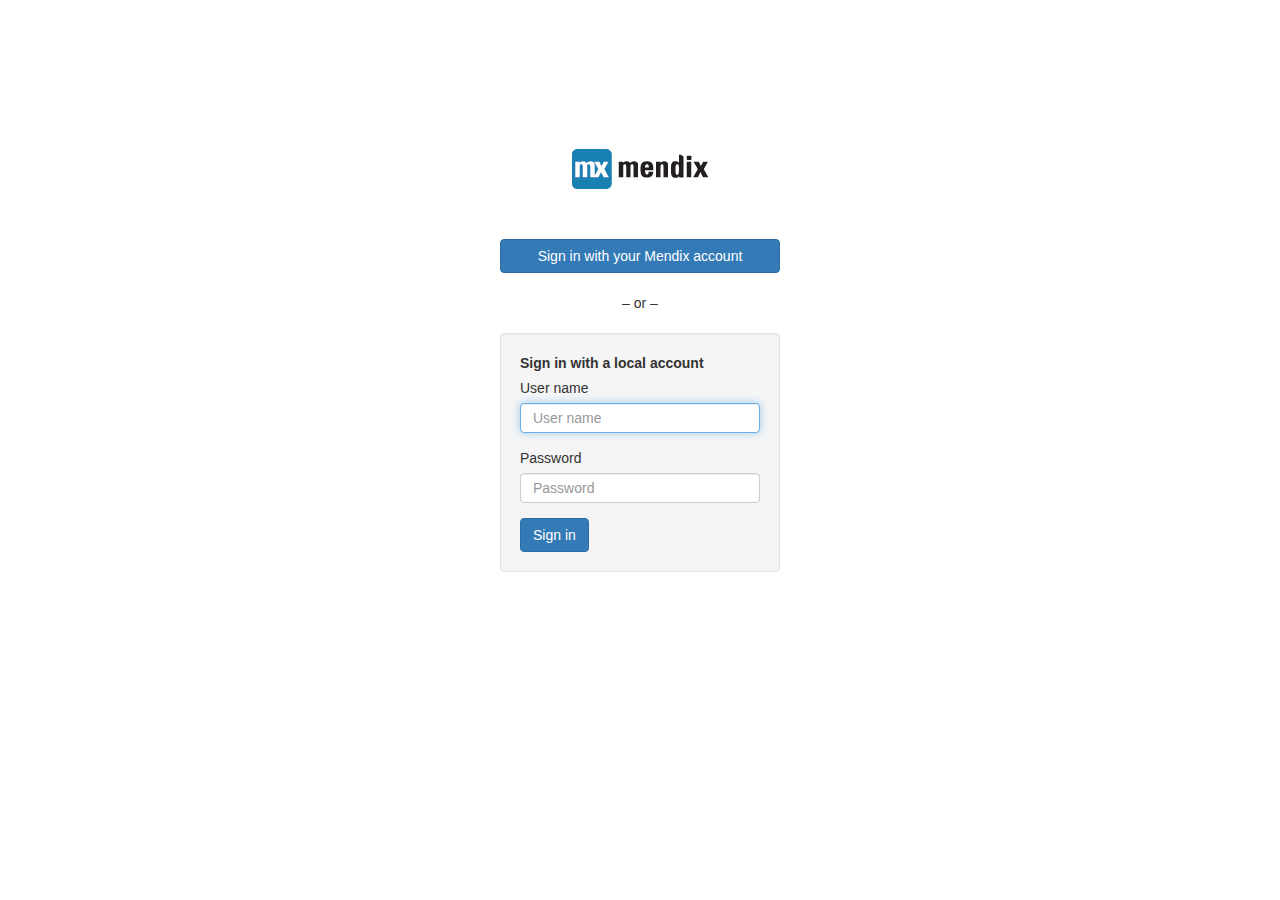
<file: ShowByCondition/test/RPOBoxConfigurator-feature_focus-mode/deployment/web/login-with-sso.html>
<!doctype html>
<html>
    <head>
        <meta charset="utf-8">
        <meta http-equiv="X-UA-Compatible" content="IE=edge,chrome=1">
        <title>Login</title>
        <meta name="viewport" content="width=device-width, user-scalable=no, initial-scale=1, maximum-scale=1">
        <meta name="apple-mobile-web-app-capable" content="yes">
        <link rel="stylesheet" href="lib/bootstrap/css/bootstrap.min.css?636710525414518149">
        <link rel="stylesheet" href="styles/login.css?636710525414518149">
    </head>
    <body>
        <div class="login-container">
            <form id="loginForm" class="login-form">
                <div class="login-logo"></div>
                <a id="ssoButton" href="/openid/login" class="login-sso-button btn btn-primary">Sign in with your Mendix account</a>

                <label class="login-or-label">&ndash; or &ndash; </label>

                <div class="login-form-inputs well">
                    <label class="login-local-label">Sign in with a local account</label>
                    <div id="loginMessage" class="alert alert-danger login-message"></div>

                    <div class="form-group">
                        <label id="usernameLabel" for="usernameInput">User name</label>
                        <input id="usernameInput" class="form-control" type="text" placeholder="User name" autocorrect="off" autocapitalize="none">
                    </div>
                    <div class="form-group">
                        <label id="passwordLabel" for="passwordInput">Password</label>
                        <input id="passwordInput" class="form-control" type="password" placeholder="Password" autocorrect="off" autocapitalize="none">
                    </div>
                    <button id="loginButton" type="submit" class="btn btn-primary">Sign in</button>
                </div>
            </form>
        </div>

        <script src="js/login_i18n.js?636710525414518149"></script>
        <script src="js/login.js?636710525414518149"></script>
    </body>
</html>
</file>
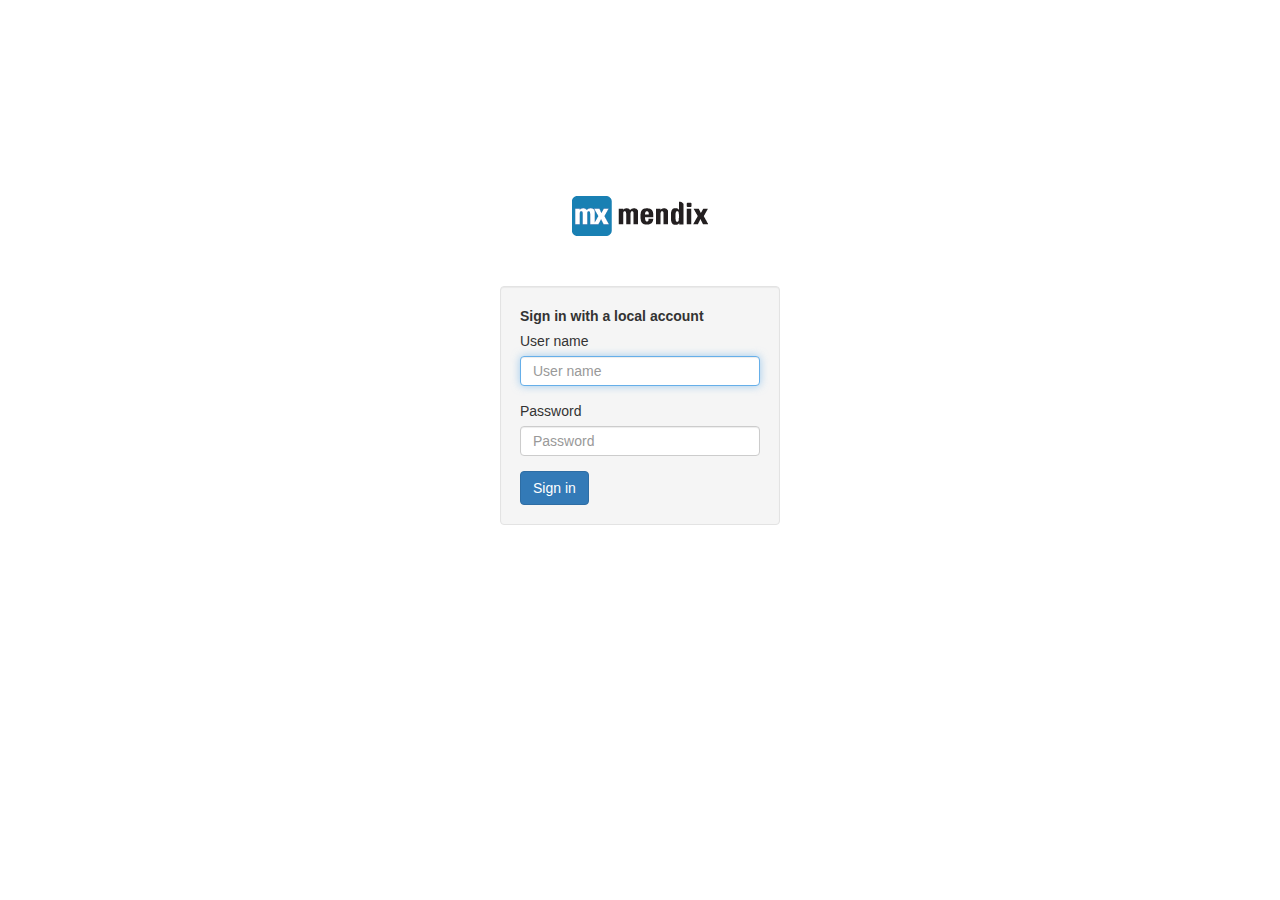
<file: ShowByCondition/test/RPOBoxConfigurator-feature_focus-mode/deployment/web/login.html>
<!doctype html>
<html>
    <head>
        <meta charset="utf-8">
        <meta http-equiv="X-UA-Compatible" content="IE=edge,chrome=1">
        <title>Login</title>
        <meta name="viewport" content="width=device-width, user-scalable=no, initial-scale=1, maximum-scale=1">
        <meta name="apple-mobile-web-app-capable" content="yes">
        <link rel="stylesheet" href="lib/bootstrap/css/bootstrap.min.css?636710525414518149">
        <link rel="stylesheet" href="styles/login.css?636710525414518149">
    </head>
    <body>
        <div class="login-container">
            <form id="loginForm" class="login-form">
                <div class="login-logo"></div>
                
                <div class="login-form-inputs well">
                    <label class="login-local-label">Sign in with a local account</label>
                    <div id="loginMessage" class="alert alert-danger login-message"></div>

                    <div class="form-group">
                        <label id="usernameLabel" for="usernameInput">User name</label>
                        <input id="usernameInput" class="form-control" type="text" placeholder="User name" autocorrect="off" autocapitalize="none">
                    </div>
                    <div class="form-group">
                        <label id="passwordLabel" for="passwordInput">Password</label>
                        <input id="passwordInput" class="form-control" type="password" placeholder="Password" autocorrect="off" autocapitalize="none">
                    </div>
                    <button id="loginButton" type="submit" class="btn btn-primary">Sign in</button>
                </div>
            </form>
        </div>

        <script src="js/login_i18n.js?636710525414518149"></script>
        <script src="js/login.js?636710525414518149"></script>
    </body>
</html>
</file>
<file: ShowByCondition/test/RPOBoxConfigurator-feature_focus-mode/deployment/web/styles/login.css>
html, body {
    height: 100%;
}
.login-container {
    display: table;
    width: 90%;
    max-width: 300px;
    min-width: 180px;
    height: 80%;
    margin: auto;
    text-align: center;
}
.login-form {
    display: table-cell;
    padding: 30px 10px 10px;
    vertical-align: middle;
    text-align: center;
}
.login-logo {
    height: 40px;
    margin-bottom: 50px;
    background: url(../css/images/mendix-logo.png) no-repeat center;
}
.login-message {
    display: none;
}
label {
    font-weight: bold;
}
.login-form input {
    box-sizing: border-box;
    -moz-box-sizing: border-box;
    -webkit-box-sizing: border-box;
    width: 100%;
    height: 30px;
}
.login-sso-button {
    display: block;
    margin: auto;
}
.login-or-label {
    display: block;
    width: 80%;
    margin: 20px auto;
    text-align: center;
    font-weight: normal;
}
.login-form-inputs .login-local-label {
    font-weight: bold;
}
.login-form-inputs {
    text-align: left;
}
.login-form-inputs label {
    font-weight: normal;
}
</file>
